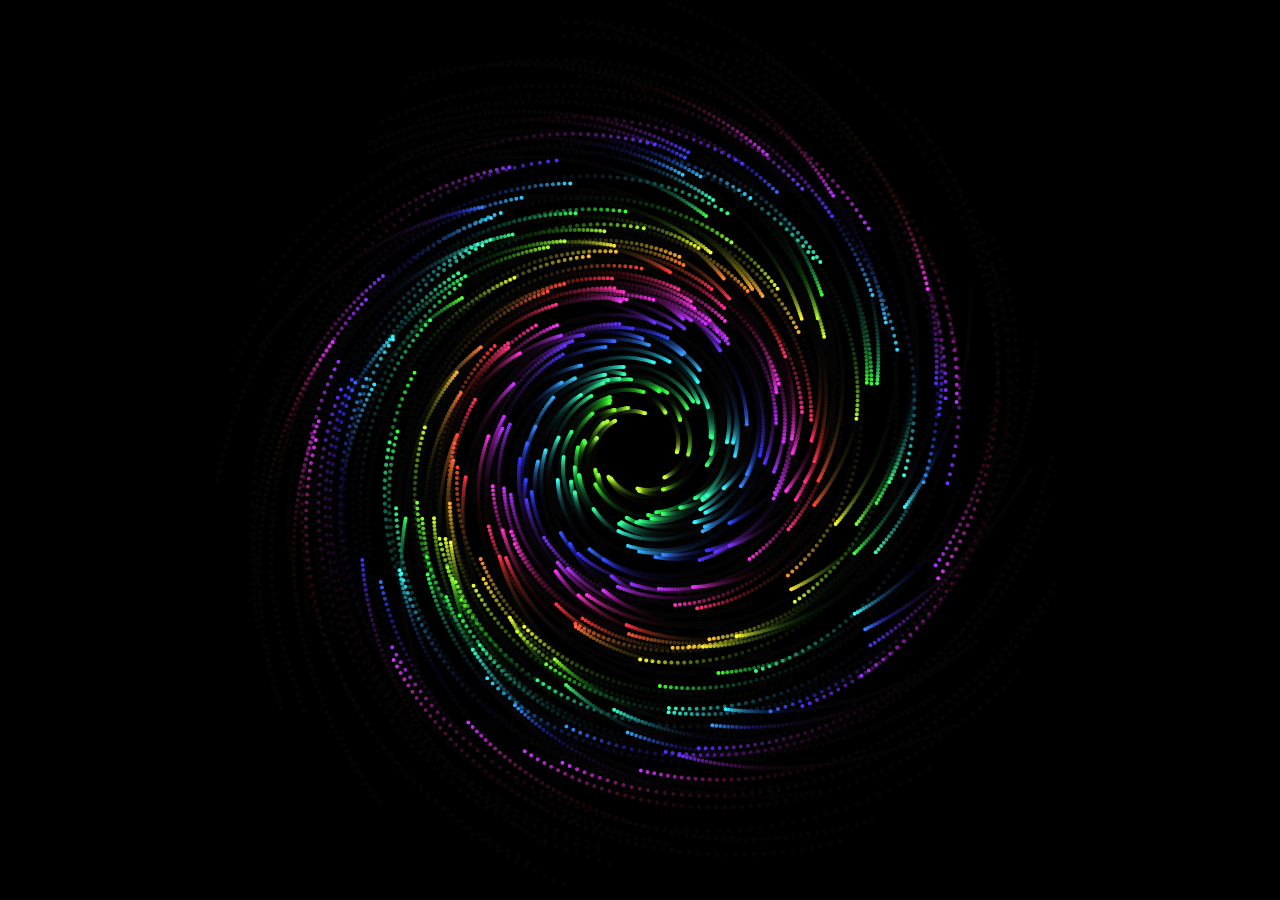
<file: canvas/index.html>
<!DOCTYPE html>
<html lang="es">
<head>
    <meta charset="UTF-8">
    <meta name="viewport" content="width=device-width, initial-scale=1.0">
    <title>Canvas Animación</title>
    <link rel="stylesheet" href="style.css">
</head>
<body>
    <canvas></canvas>
    <script src="script.js"></script>
</body>
</html>
</file>
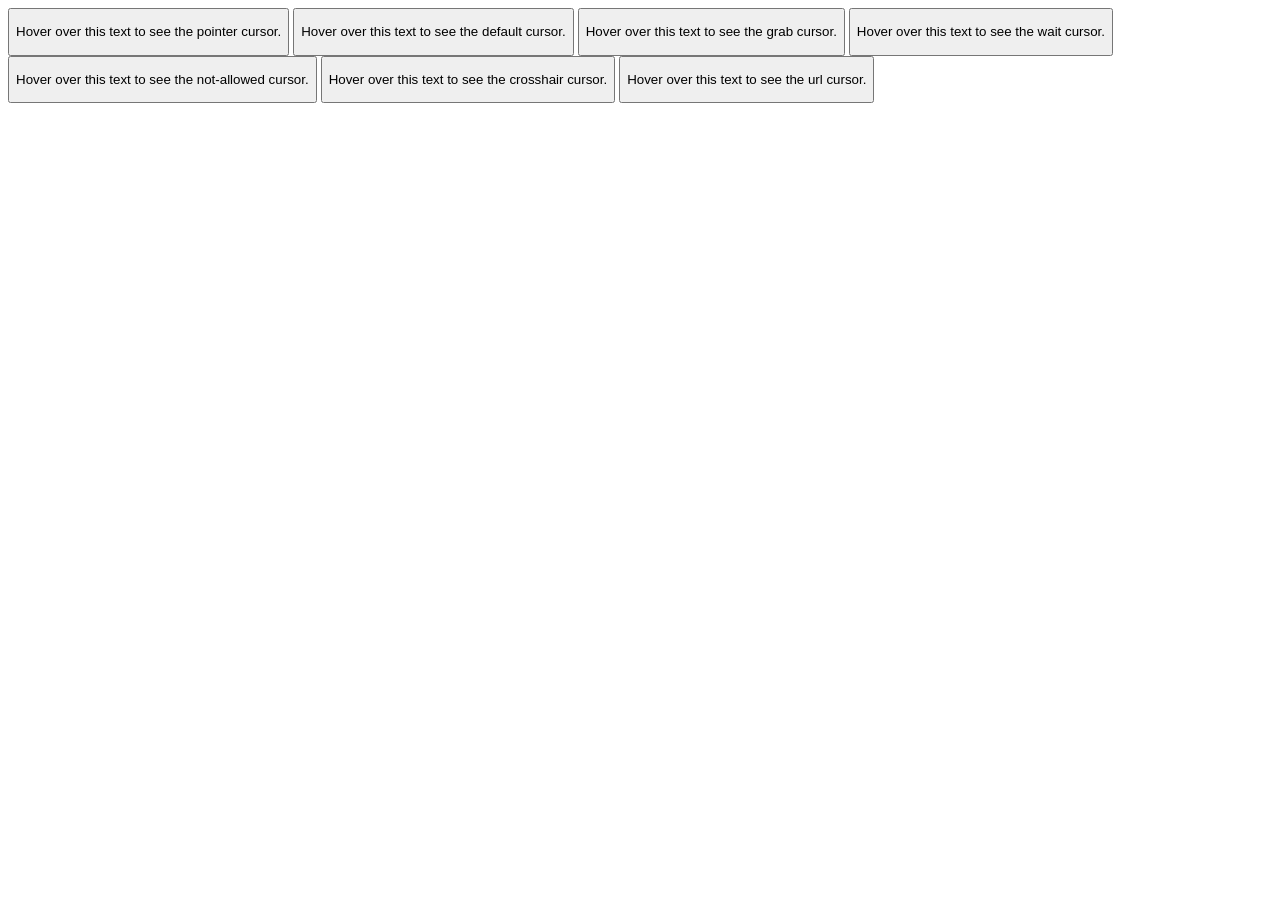
<file: cursor/index.html>
<!DOCTYPE html>
<html lang="en">
<head>
    <meta charset="UTF-8">
    <meta name="viewport" content="width=device-width, initial-scale=1.0">
    <title>Document</title>
    <link rel="stylesheet" href="styles.css">
</head>
<body>
    <button class="pointer-cursor">
        <p>Hover over this text to see the pointer cursor.</p>
    </button>
    <button class="text-cursor">
        <p>Hover over this text to see the default cursor.</p>
    </button>
    <button class="grab-cursor">
        <p>Hover over this text to see the grab cursor.</p>
    </button>
    <button class="wait-cursor">
        <p>Hover over this text to see the wait cursor.</p>
    </button>
    <button class="not-allowed-cursor">
        <p>Hover over this text to see the not-allowed cursor.</p>
    </button>
    <button class="crosshair-cursor">
        <p>Hover over this text to see the crosshair cursor.</p>
    </button>
    <button class="url-cursor">
        <p>Hover over this text to see the url cursor.</p>
    </button>
</body>
</html>
</file>
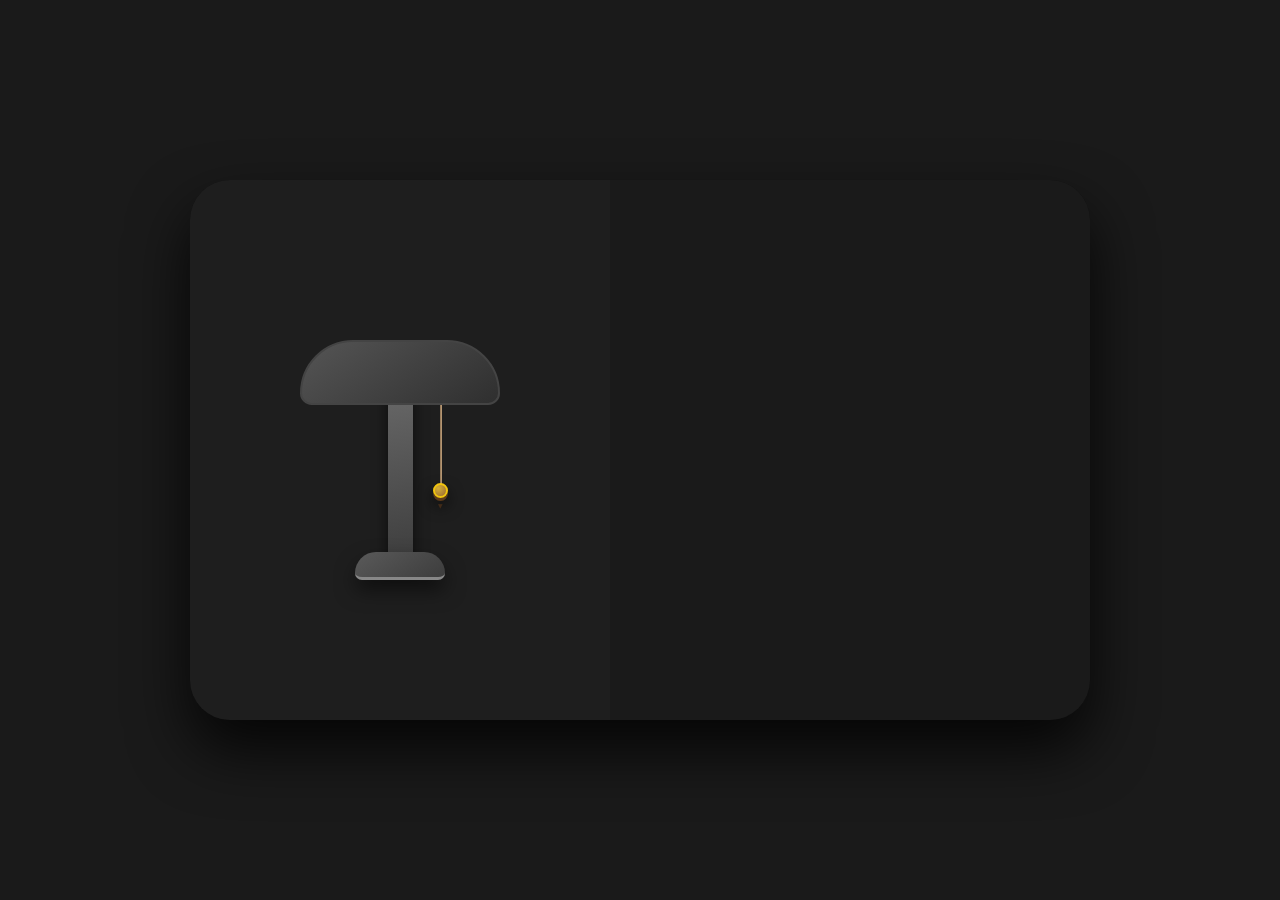
<file: login/index.html>
<!DOCTYPE html>
<html lang="en">
<head>
    <meta charset="UTF-8">
    <meta name="viewport" content="width=device-width, initial-scale=1.0">
    <title>Document</title>
    <link rel="stylesheet" href="style.css">
</head>
<body>
    <div class="container">
    <div class="lamp-side">
    <div class="lamp-container" id="lampContainer">
        <div class="lamp-shade"></div>
        <div class="lamp-pole"></div>
        <div class="lamp-base"></div>

        <div class="pull-rope" id="pullRope"></div>
        <div class="rope-handle" id="ropeHandle"></div>
    </div>
    </div>

    <div class="login-side">
    <div class="login-form" id="loginForm">
        <h2>WELCOME</h2>
        <input type="text" placeholder="username" />
        <input type="text" placeholder="password" />

        <button class="signin-button">Sign in</button>
    </div>
    </div>
</div>
<script src="script.js"></script>
</body>
</html>
</file>
<file: canvas/style.css>
body{
    margin:0;
    overflow: hidden;
    background: #000;
}
canvas{
    display: block;
}
</file>
<file: cursor/styles.css>
.pointer-cursor{
    cursor: pointer;
}
.text-cursor{
    cursor: text;
}
.grab-cursor{
    cursor: grab;
}
.wait-cursor{
    cursor: wait;
}
.not-allowed-cursor{
    cursor: not-allowed;
}
.crosshair-cursor{
    cursor: crosshair;
}
.url-cursor{
    cursor: url('cursor-img/cursor.jpg'), auto;
}
</file>
<file: login/style.css>
* {
    margin: 0;
    padding: 0;
    box-sizing: border-box;
    font-family: "Segoe UI", Roboto, system-ui, sans-serif;
}

body {
    background: #1a1a1a;
    min-height: 100vh;
    display: flex;
    justify-content: center;
    align-items: center;
    position: relative;
}

.container {
    display: flex;
    width: 95%;
    max-width: 900px;
    height: 60vh;
    background: #0f0f0f;
    border-radius: 40px;
    overflow: hidden;
    box-shadow: 0 30px 60px rgba(0, 0, 0, 0.8);
    position: relative;
}

.lamp-side {
    flex: 1;
    background: #1e1e1e;
    display: flex;
    justify-content: center;
    align-items: center;
    position: relative;
}

.lamp-container {
    position: relative;
    width: 200px;
    height: 350px;
    display: flex;
    flex-direction: column;
    align-items: center;
}

.lamp-base {
    width: 90px;
    height: 28px;
    background: linear-gradient(145deg, #5a5a5a, #3d3d3d);
    border-radius: 60px 60px 20px 20px;
    position: absolute;
    bottom: 45px;
    box-shadow: 0 10px 20px rgba(0, 0, 0, 0.5);
    border-bottom: 3px solid #888;
    z-index: 1;
}

.lamp-pole {
    width: 25px;
    height: 180px;
    background: linear-gradient(170deg, #6b6b6b, #3f3f3f);
    position: absolute;
    bottom: 70px;
    border-radius: 20px 20px 5px 5px;
    box-shadow: 0 10px 15px rgba(0, 0, 0, 0.6);
    z-index: 1;
}

.lamp-shade {
    width: 200px;
    height: 65px;
    background: linear-gradient(145deg, #555, #2f2f2f);
    border-radius: 180px 180px 40px 40px;
    position: absolute;
    bottom: 220px;
    border: 2px solid #444;
    transition: all 0.3s ease;
    z-index: 12;
}

.lamp-on .lamp-shade {
    background: linear-gradient(145deg, #ffd966, #e6b422);
    box-shadow: 0 0 500px rgba(255, 215, 0, 0.8), 0 0 80px rgba(255, 215, 0, 0.6),
    0 15px 25px rgba(0, 0, 0, 0.6);
    border: 2px solid #c9a042;
}

.pull-rope {
    position: absolute;
    top: 125px;
    left: 140px;
    width: 2px;
    height: 70px;
    background: linear-gradient(90deg, #8b6f50, #c2a37e);
    z-index: 10;
    transform-origin: top center;
    border-radius: 10px;
}

.rope-handle {
    position: absolute;
    top: 195px;
    left: 133px;
    width: 15px;
    height: 15px;
    background: radial-gradient(circle at 30% 30%, #d4af37, #996633);
    border-radius: 50%;
    z-index: 11;
    cursor: grab;
    box-shadow: 0 3px 0 #5d3a1a, 0 8px 15px rgba(0, 0, 0, 0.7);
    border: 2px solid #f1c40f;
}

.rope-handle:active {
    cursor: grabbing;
    transform: translateX(-13px) translateY(4px);
    box-shadow: 0 2px 0 #5d3a1a, 0 8px 12px rgba(0, 0, 0, 0.7);
}

.rope-handle::after {
    content: "▼";
    font-size: 6px;
    color: #422b18;
    position: absolute;
    bottom: -13px;
    left: 3px;
}

.login-side {
    flex: 1;
    background: #1a1a1a;
    display: flex;
    justify-content: center;
    align-items: center;
    padding: 30px;
    position: relative;
    overflow: hidden;
}

.login-form {
    background: #252525;
    padding: 30px 25px;
    border-radius: 25px;
    width: 100%;
    max-width: 300px;
    box-shadow: 0 25px 50px rgba(0, 0, 0, 0.8), 0 0 0 1px #3d3d3d inset;
    transform: translateX(120%);
    opacity: 0;
    transition: transform 0.4s cubic-bezier(0.34, 1.4, 0.64, 1), opacity 0.3s ease;
    border: 1px solid #4a4a4a;
}

.login-form.visible {
    transform: translateX(0);
    opacity: 1;
}

.login-form.hidden {
    transform: translateX(120%);
    opacity: 0;
}

.login-form h2 {
    color: white;
    font-size: 20px;
    font-weight: 600;
    margin-bottom: 20px;
    letter-spacing: -0.5px;
    text-align: center;
}

input {
    background: #1b1b1b;
    border-radius: 10px;
    padding: 16px 24px;
    border: 1px solid #4a4a4a;
    color: white;
    width: 100%;
    outline: none;
    margin-bottom: 10px;
}

input::placeholder {
    color: #5f5f5f;
}

.signin-button {
    background: #f01e6b;
    color: white;
    border: none;
    width: 100%;
    padding: 14px;
    font-size: 16px;
    font-weight: 700;
    border-radius: 10px;
    box-shadow: 0 6px 0 #a01048;
    cursor: pointer;
    transition: 0.05s linear;
    margin-top: 20px;
}

.rope-extended .pull-rope {
    height: 180px;
}

.rope-extended .rope-handle {
    bottom: 90px;
}
</file>
